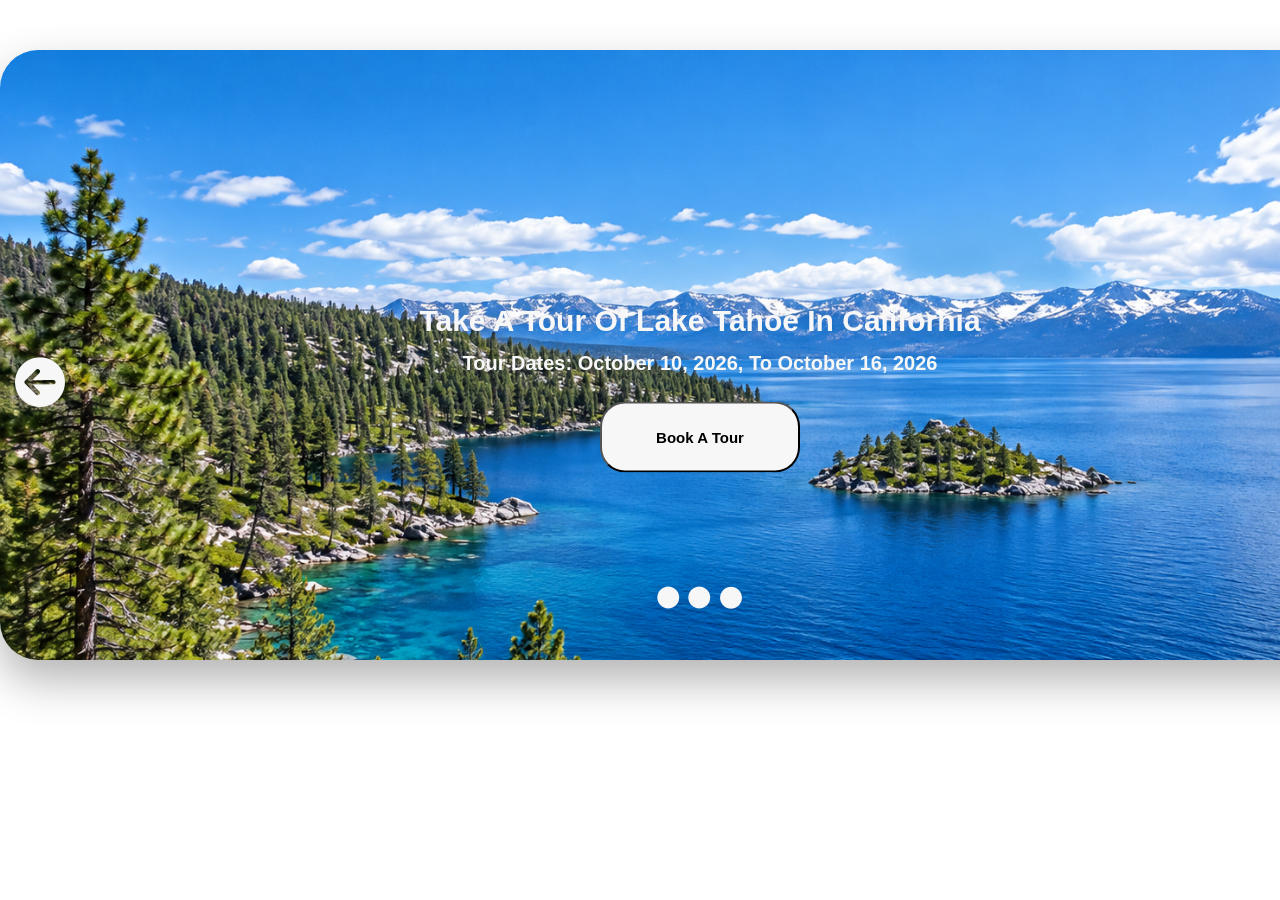
<file: asetts/all projets/lake/index.html>
<!doctype html>
<html lang="en">
  <head>
    <meta charset="UTF-8" />
    <meta name="viewport" content="width=device-width, initial-scale=1.0" />
    <link rel="stylesheet" href="style.css" />
    <link
      rel="stylesheet"
      href="https://cdnjs.cloudflare.com/ajax/libs/font-awesome/6.5.2/css/all.min.css"
    />
    <title>Taho lake post</title>
  </head>
  <body>
    <div class="post-card">
      <img src="assets/img/lake.png" alt="taho lake" />
      <div class="dots">
        <i class="fa-solid fa-ellipsis"></i>
      </div>
      <div class="right-arrow">
        <i class="fa-solid fa-circle-arrow-left"></i>
      </div>
      <div class="left-arrow">
        <i class="fa-solid fa-circle-arrow-right"></i>
      </div>

      <h1>Take A Tour Of Lake Tahoe In California</h1>
      <p>Tour Dates: October 10, 2026, To October 16, 2026</p>
      <button>Book A Tour</button>
    </div>
  </body>
</html>
</file>
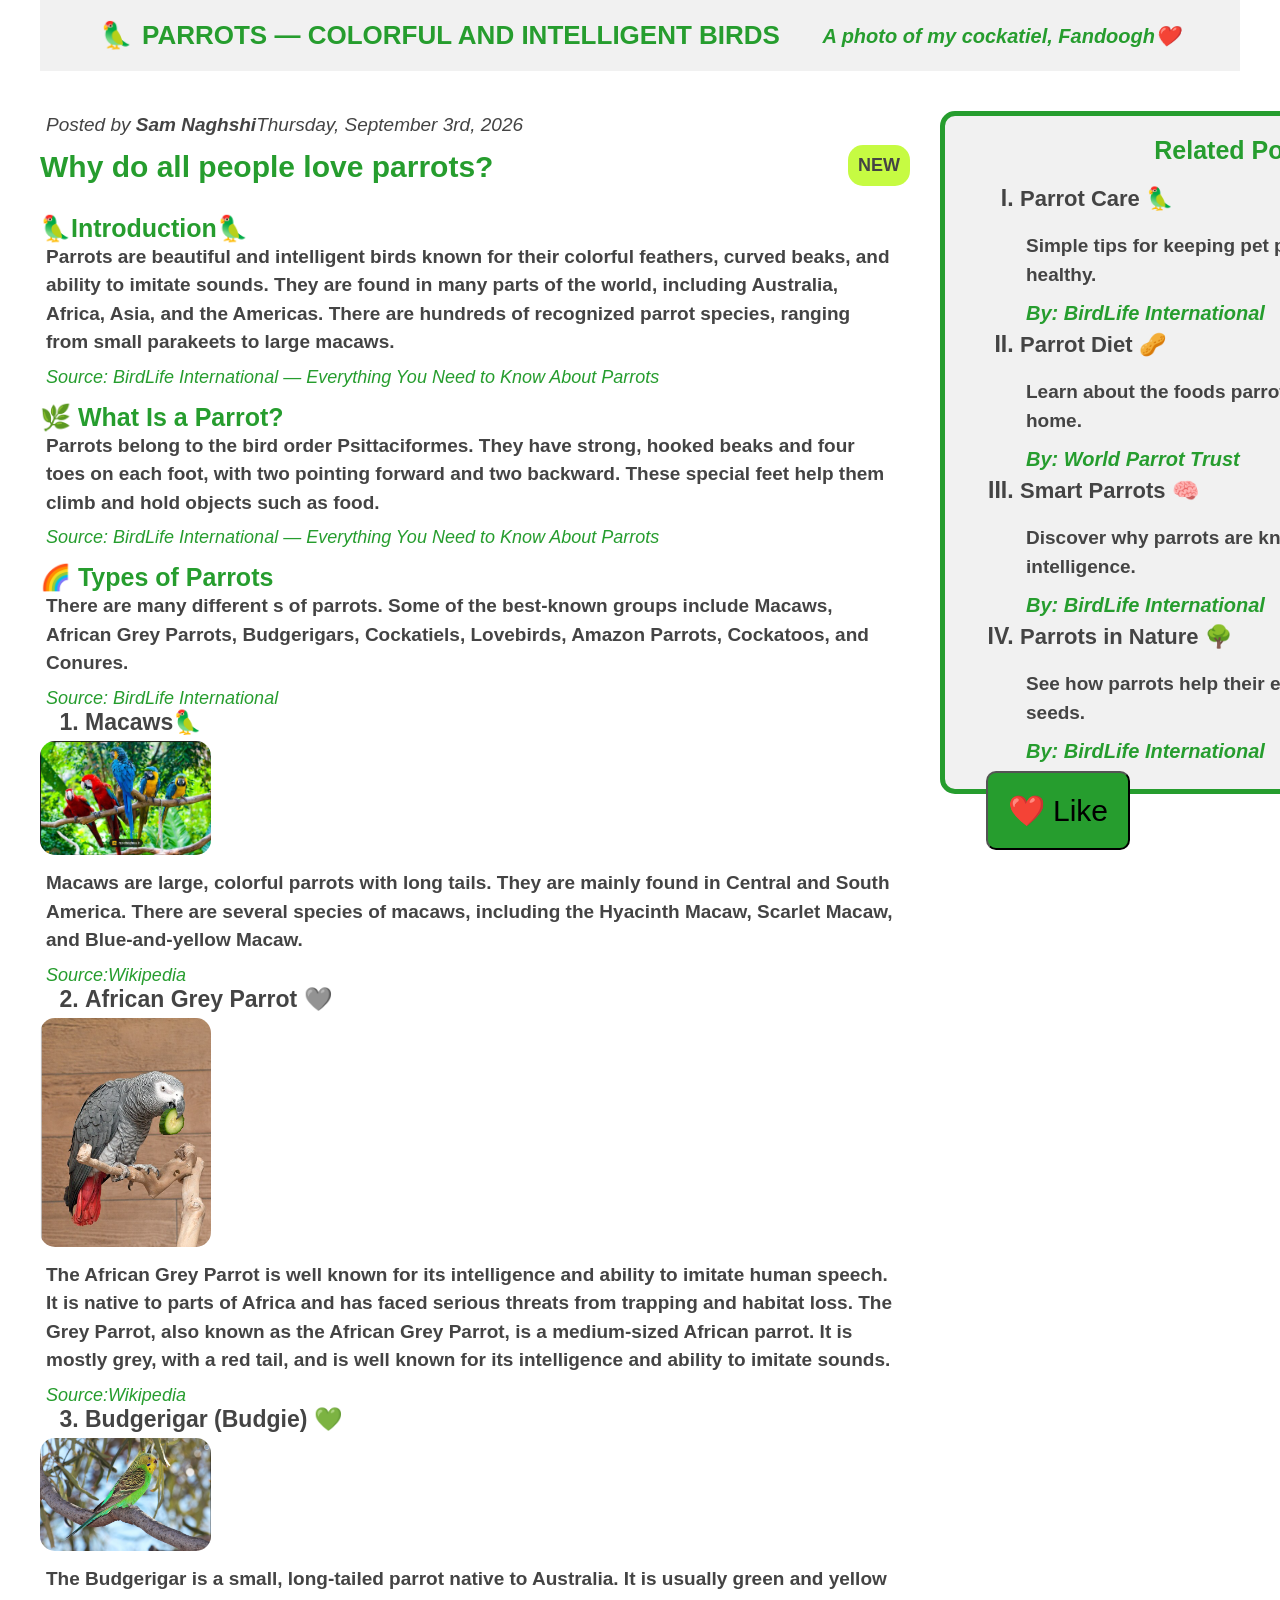
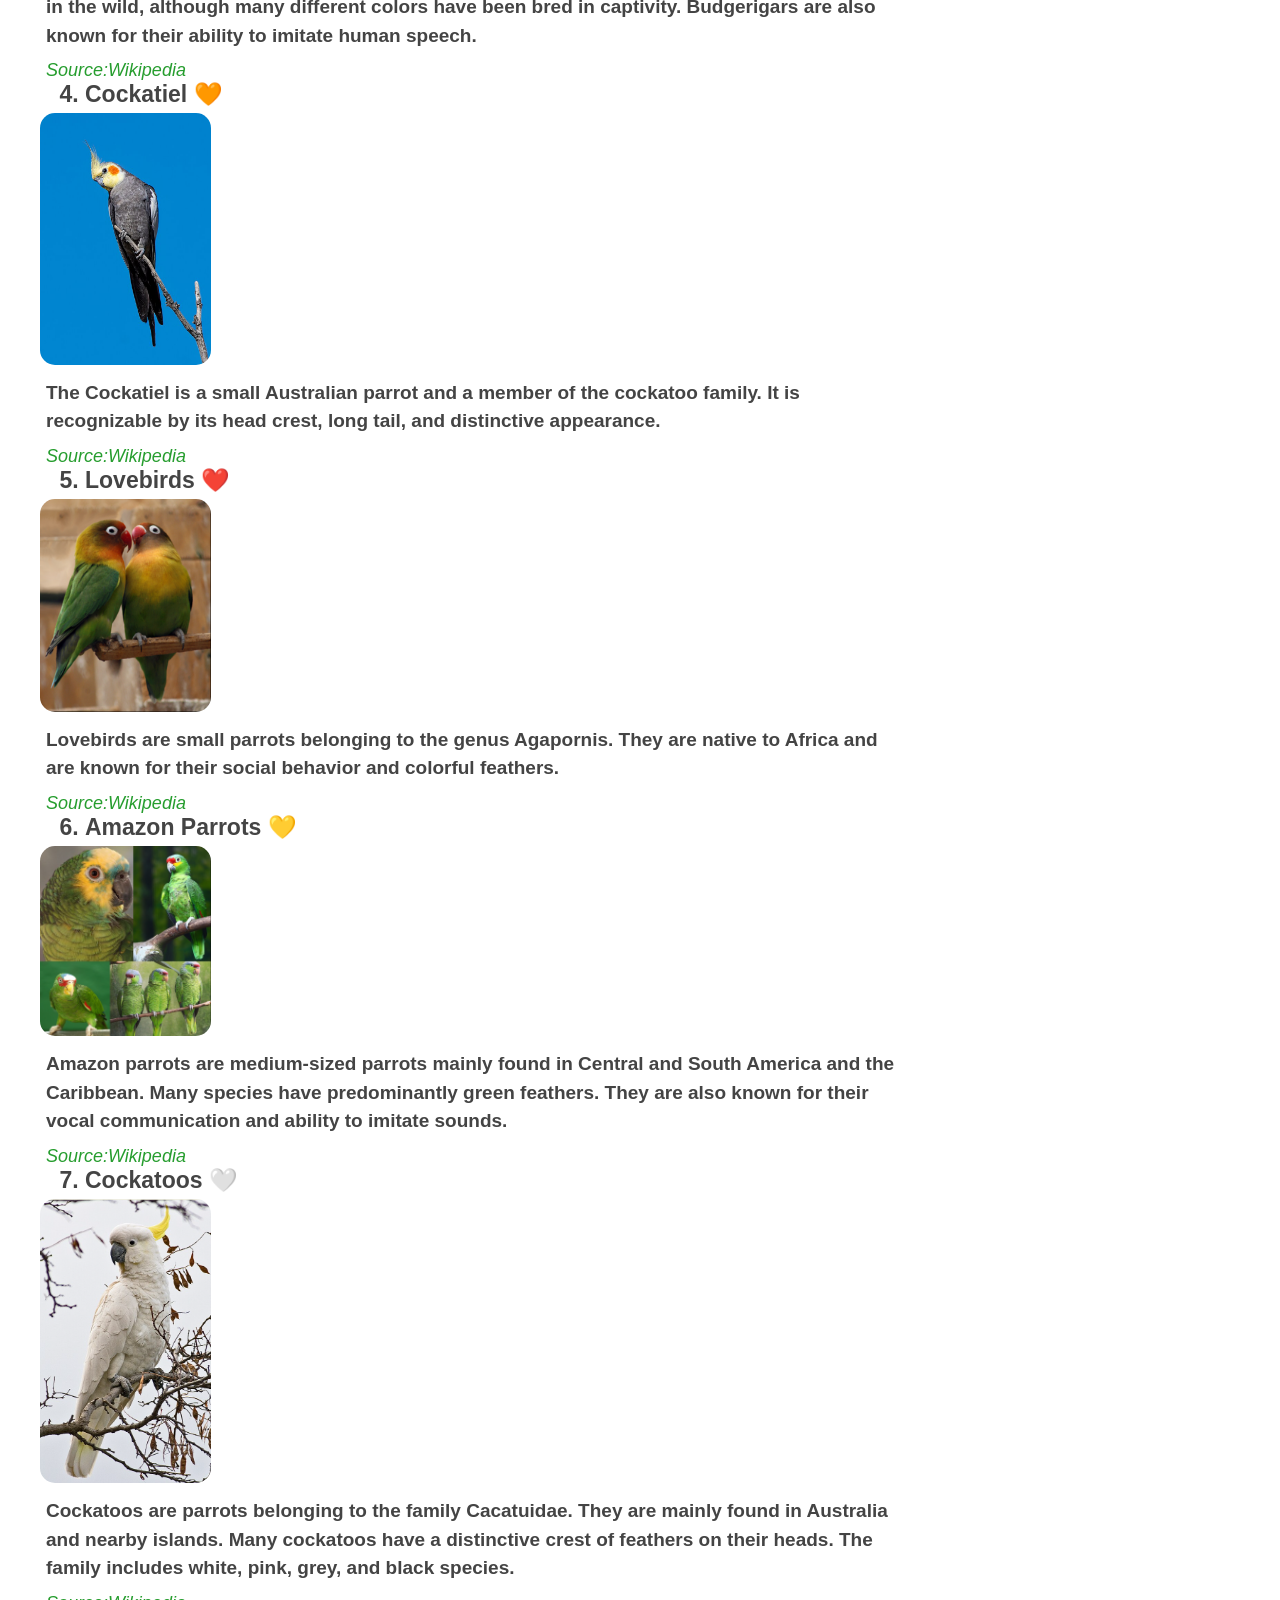
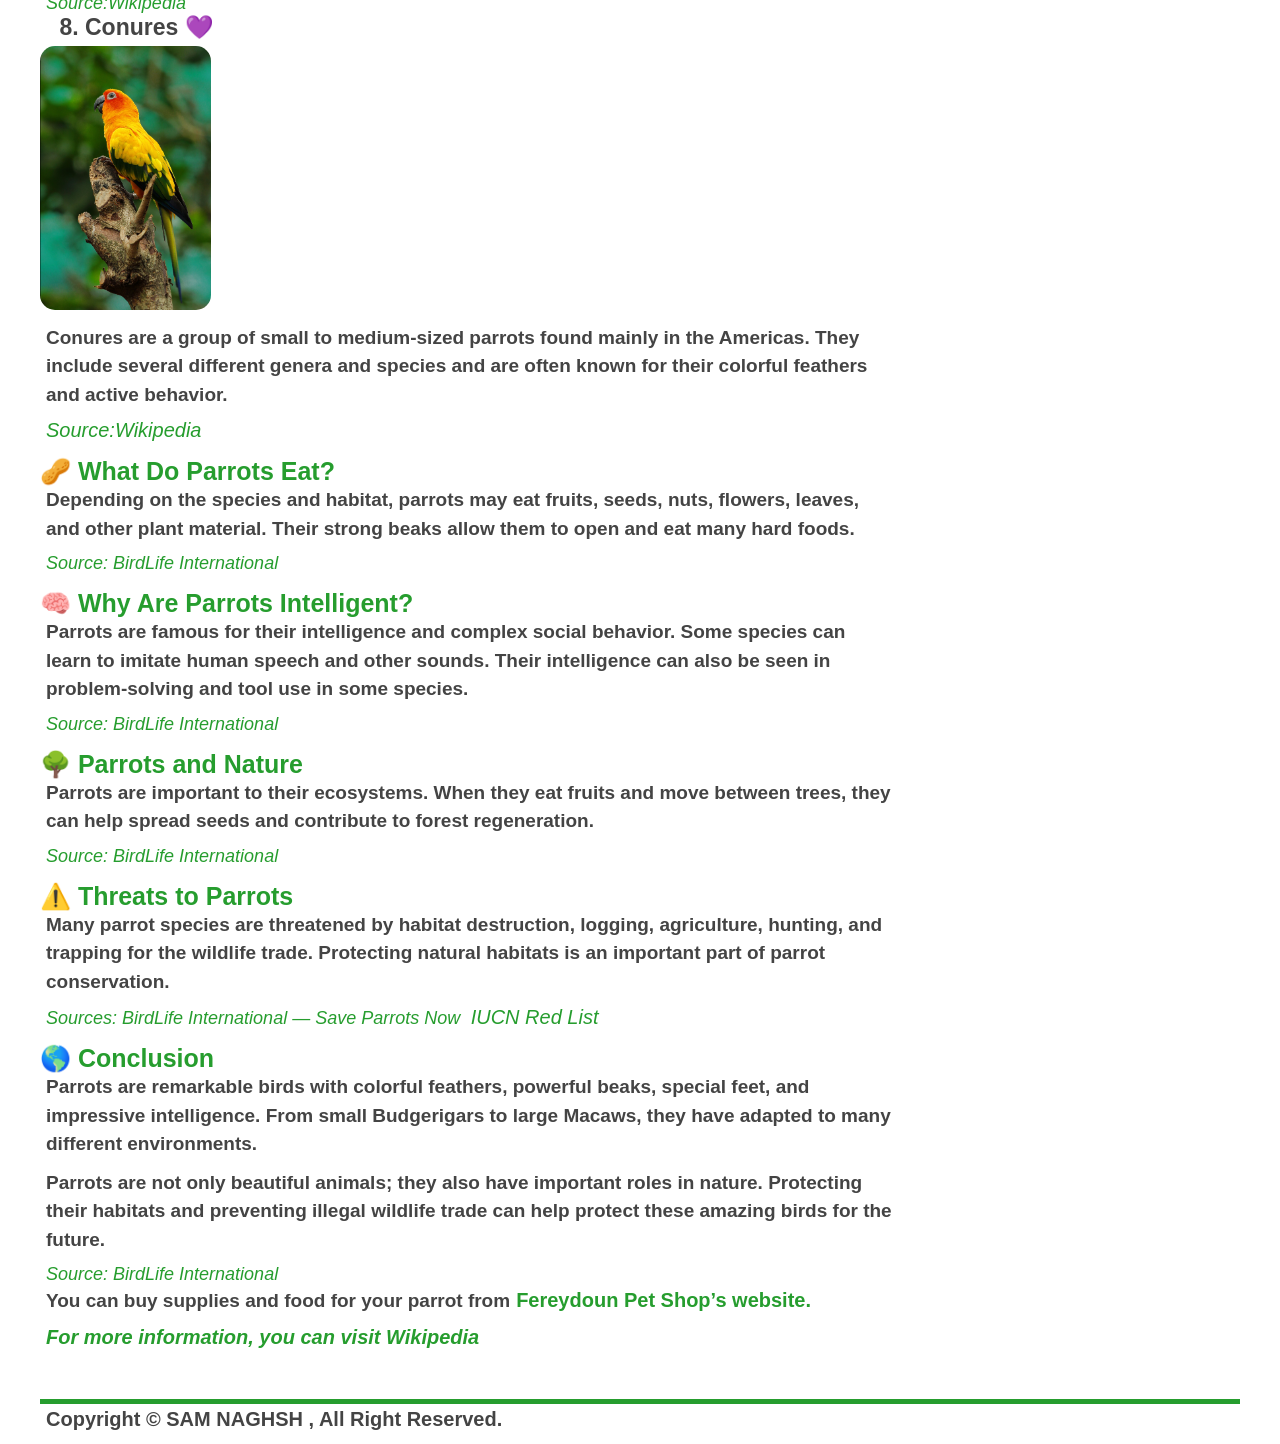
<file: asetts/all projets/parrots/index.html>
<!doctype html>
<html lang="en">
  <head>
    <meta charset="UTF-8" />
    <title>An Article about the Parrots</title>
    <link rel="stylesheet" href="style.css" />
  </head>
  <body>
    <div class="container">
      <header class="clear-fix">
        <h1>🦜PARROTS — Colorful and Intelligent Birds</h1>

        <nav class="first">
          <a href="fandogh.html" target="_blank"
            ><strong><em>A photo of my cockatiel, Fandoogh❤️</em></strong></a
          >
        </nav>
      </header>

      <!-- <div class="row"> -->
      <article>
        <p class="author">
          Posted by
          <strong><em>Sam Naghshi</em></strong
          >Thursday, September 3rd, 2026
        </p>
        <h2>Why do all people love parrots?</h2>
        <h3>🦜Introduction🦜</h3>
        <p>
          <strong>
            Parrots are beautiful and intelligent birds known for their colorful
            feathers, curved beaks, and ability to imitate sounds. They are
            found in many parts of the world, including Australia, Africa, Asia,
            and the Americas. There are hundreds of recognized parrot species,
            ranging from small parakeets to large macaws.
          </strong>
        </p>
        <a
          href="https://www.birdlife.org/news/2025/03/11/everything-you-need-to-know-about-parrots/"
          target="_blank"
          ><em
            >Source: BirdLife International — Everything You Need to Know About
            Parrots</em
          ></a
        >
        <h3>🌿 What Is a Parrot?</h3>
        <p>
          <strong
            >Parrots belong to the bird order Psittaciformes. They have strong,
            hooked beaks and four toes on each foot, with two pointing forward
            and two backward. These special feet help them climb and hold
            objects such as food.
          </strong>
        </p>
        <a
          href="https://www.birdlife.org/news/2025/03/11/everything-you-need-to-know-about-parrots/"
          target="_blank"
        >
          <em
            >Source: BirdLife International — Everything You Need to Know About
            Parrots</em
          >
        </a>
        <h3>🌈 Types of Parrots</h3>
        <p>
          <strong>
            There are many different s of parrots. Some of the best-known groups
            include Macaws, African Grey Parrots, Budgerigars, Cockatiels,
            Lovebirds, Amazon Parrots, Cockatoos, and Conures.
          </strong>
        </p>
        <a
          href="https://www.birdlife.org/news/2025/03/11/everything-you-need-to-know-about-parrots/"
          target="_blank"
          ><em>Source: BirdLife International</em></a
        >
        <ol>
          <li>Macaws🦜</li>
          <img
            src="asets/img/Screenshot 2026-09-02 203534.png"
            alt="Picture of Macaw"
          />
          <p>
            <strong>
              Macaws are large, colorful parrots with long tails. They are
              mainly found in Central and South America. There are several
              species of macaws, including the Hyacinth Macaw, Scarlet Macaw,
              and Blue-and-yellow Macaw.
            </strong>
          </p>
          <a
            href="https://en.wikipedia.org/wiki/Macaw#HeroSection"
            target="_blank"
            ><em>Source:Wikipedia</em></a
          >
          <li>African Grey Parrot 🩶</li>
          <img src="asets/img/l.png" alt="Picture of African Grey Parrot " />
          <p>
            <strong>
              The African Grey Parrot is well known for its intelligence and
              ability to imitate human speech. It is native to parts of Africa
              and has faced serious threats from trapping and habitat loss. The
              Grey Parrot, also known as the African Grey Parrot, is a
              medium-sized African parrot. It is mostly grey, with a red tail,
              and is well known for its intelligence and ability to imitate
              sounds.
            </strong>
          </p>
          <a href="https://en.wikipedia.org/wiki/Grey_parrot" target="_blank"
            ><em>Source:Wikipedia</em></a
          >
          <li>Budgerigar (Budgie) 💚</li>
          <img src="asets/img/b.png" alt="Budgerigar Picture" />
          <p>
            <strong>
              The Budgerigar is a small, long-tailed parrot native to Australia.
              It is usually green and yellow in the wild, although many
              different colors have been bred in captivity. Budgerigars are also
              known for their ability to imitate human speech.
            </strong>
          </p>
          <a
            href="https://en.wikipedia.org/wiki/Budgerigar#HeroSection"
            target="_blank"
            ><em>Source:Wikipedia</em></a
          >
          <li>Cockatiel 🧡</li>
          <img src="asets/img/c.png" alt="Cockatiel Picture" />
          <p>
            <strong>
              The Cockatiel is a small Australian parrot and a member of the
              cockatoo family. It is recognizable by its head crest, long tail,
              and distinctive appearance.
            </strong>
          </p>
          <a href="https://en.wikipedia.org/wiki/Cockatiel" target="_blank"
            ><em>Source:Wikipedia</em></a
          >
          <li>Lovebirds ❤️</li>
          <img src="asets/img/love.png" alt="Lovebirds Picture" />
          <p>
            <strong>
              Lovebirds are small parrots belonging to the genus Agapornis. They
              are native to Africa and are known for their social behavior and
              colorful feathers.
            </strong>
          </p>
          <a href="https://en.wikipedia.org/wiki/Lovebird" target="_blank"
            ><em>Source:Wikipedia</em></a
          >
          <li>Amazon Parrots 💛</li>
          <img src="asets/img/amozon.png" alt="Amazon Parrots Picture" />
          <p>
            <strong>
              Amazon parrots are medium-sized parrots mainly found in Central
              and South America and the Caribbean. Many species have
              predominantly green feathers. They are also known for their vocal
              communication and ability to imitate sounds.
            </strong>
          </p>
          <a href="https://en.wikipedia.org/wiki/Amazon_parrot" target="_blank"
            ><em>Source:Wikipedia</em></a
          >
          <li>Cockatoos 🤍</li>
          <img src="asets/img/cockatoo.png" alt="Cockatoo Picture" />
          <p>
            <strong>
              Cockatoos are parrots belonging to the family Cacatuidae. They are
              mainly found in Australia and nearby islands. Many cockatoos have
              a distinctive crest of feathers on their heads. The family
              includes white, pink, grey, and black species.
            </strong>
          </p>
          <a href="https://en.wikipedia.org/wiki/Cockatoo" target="_blank"
            ><em>Source:Wikipedia</em></a
          >
          <li>Conures 💜</li>
          <img src="asets/img/conure.png" alt="Sun Conure Picture" />
          <p>
            <strong>
              Conures are a group of small to medium-sized parrots found mainly
              in the Americas. They include several different genera and species
              and are often known for their colorful feathers and active
              behavior.
            </strong>
          </p>
          <a href="https://en.wikipedia.org/wiki/Conure" target="_blank"
            ><em>Source:Wikipedia</em></a
          >
        </ol>
        <h3>🥜 What Do Parrots Eat?</h3>
        <p>
          <strong>
            Depending on the species and habitat, parrots may eat fruits, seeds,
            nuts, flowers, leaves, and other plant material. Their strong beaks
            allow them to open and eat many hard foods.
          </strong>
        </p>
        <a
          href="https://www.birdlife.org/news/2025/03/11/everything-you-need-to-know-about-parrots/"
          target="_blank"
          ><em>Source: BirdLife International</em></a
        >

        <h3>🧠 Why Are Parrots Intelligent?</h3>
        <p>
          <strong>
            Parrots are famous for their intelligence and complex social
            behavior. Some species can learn to imitate human speech and other
            sounds. Their intelligence can also be seen in problem-solving and
            tool use in some species.
          </strong>
        </p>
        <a
          href="https://www.birdlife.org/news/2025/03/11/everything-you-need-to-know-about-parrots/"
          target="_blank"
          ><em>Source: BirdLife International</em></a
        >
        <h3>🌳 Parrots and Nature</h3>
        <p>
          <strong>
            Parrots are important to their ecosystems. When they eat fruits and
            move between trees, they can help spread seeds and contribute to
            forest regeneration.
          </strong>
        </p>
        <a
          href="https://www.birdlife.org/news/2025/03/11/everything-you-need-to-know-about-parrots/"
          target="_blank"
          ><em>Source: BirdLife International</em></a
        >
        <h3>⚠️ Threats to Parrots</h3>
        <p>
          <strong>
            Many parrot species are threatened by habitat destruction, logging,
            agriculture, hunting, and trapping for the wildlife trade.
            Protecting natural habitats is an important part of parrot
            conservation.
          </strong>
        </p>
        <nav>
          <a
            href="https://www.birdlife.org/campaigns-appeals/saveparrotsnow/"
            target="_blank"
            ><em>Sources: BirdLife International — Save Parrots Now</em></a
          >
          <a href="https://www.iucnredlist.org/" target="_blank"
            ><em>IUCN Red List</em></a
          >
        </nav>
        <h3 class="Conclusion">🌎 Conclusion</h3>
        <p>
          <strong>
            Parrots are remarkable birds with colorful feathers, powerful beaks,
            special feet, and impressive intelligence. From small Budgerigars to
            large Macaws, they have adapted to many different environments.
          </strong>
        </p>
        <p>
          <strong>
            Parrots are not only beautiful animals; they also have important
            roles in nature. Protecting their habitats and preventing illegal
            wildlife trade can help protect these amazing birds for the future.
          </strong>
        </p>
        <a
          href="https://www.birdlife.org/news/2025/03/11/everything-you-need-to-know-about-parrots/"
          target="_blank"
          ><em>Source: BirdLife International</em></a
        >

        <p class="shop">
          <strong>
            You can buy supplies and food for your parrot from<a
              href="https://totitamer.ir/"
              target="_blank"
              >Fereydoun Pet Shop’s website.</a
            >
          </strong>
        </p>
        <a
          class="more-info"
          href="https://en.wikipedia.org/wiki/Parrot"
          target="_blank"
          ><strong
            ><em>For more information, you can visit Wikipedia</em></strong
          ></a
        >
      </article>
      <aside class="Related-post">
        <h4>Related Post</h4>
        <ul>
          <li>
            <h5>Parrot Care 🦜</h5>
            <p class="h5-p">
              Simple tips for keeping pet parrots happy and healthy.
            </p>
            <a href="https://parrots.org/learn/care-guides/" target="_blank"
              ><em>By: BirdLife International</em></a
            >
          </li>
          <li>
            <h5>Parrot Diet 🥜</h5>
            <p class="h5-p">
              Learn about the foods parrots eat in the wild and at home.
            </p>
            <a href="https://parrots.org/learn/care-guides/" target="_blank"
              ><em>By: World Parrot Trust</em></a
            >
          </li>
          <li>
            <h5>Smart Parrots 🧠</h5>
            <p class="h5-p">
              Discover why parrots are known for their intelligence.
            </p>
            <a
              href="https://www.birdlife.org/news/2025/03/11/everything-you-need-to-know-about-parrots/"
              target="_blank"
              ><em>By: BirdLife International</em></a
            >
          </li>
          <li>
            <h5>Parrots in Nature 🌳</h5>
            <p class="h5-p">
              See how parrots help their ecosystems and spread seeds.
            </p>
            <a
              href="https://www.birdlife.org/news/2025/03/11/everything-you-need-to-know-about-parrots/"
              target="_blank"
              ><em>By: BirdLife International</em></a
            >
          </li>
        </ul>
      </aside>
      <!-- </div> -->

      <button>❤️ Like</button>
      <footer>
        <p class="Copyright">
          Copyright &copy; SAM NAGHSH , All Right Reserved.
        </p>
      </footer>
    </div>
  </body>
</html>
</file>
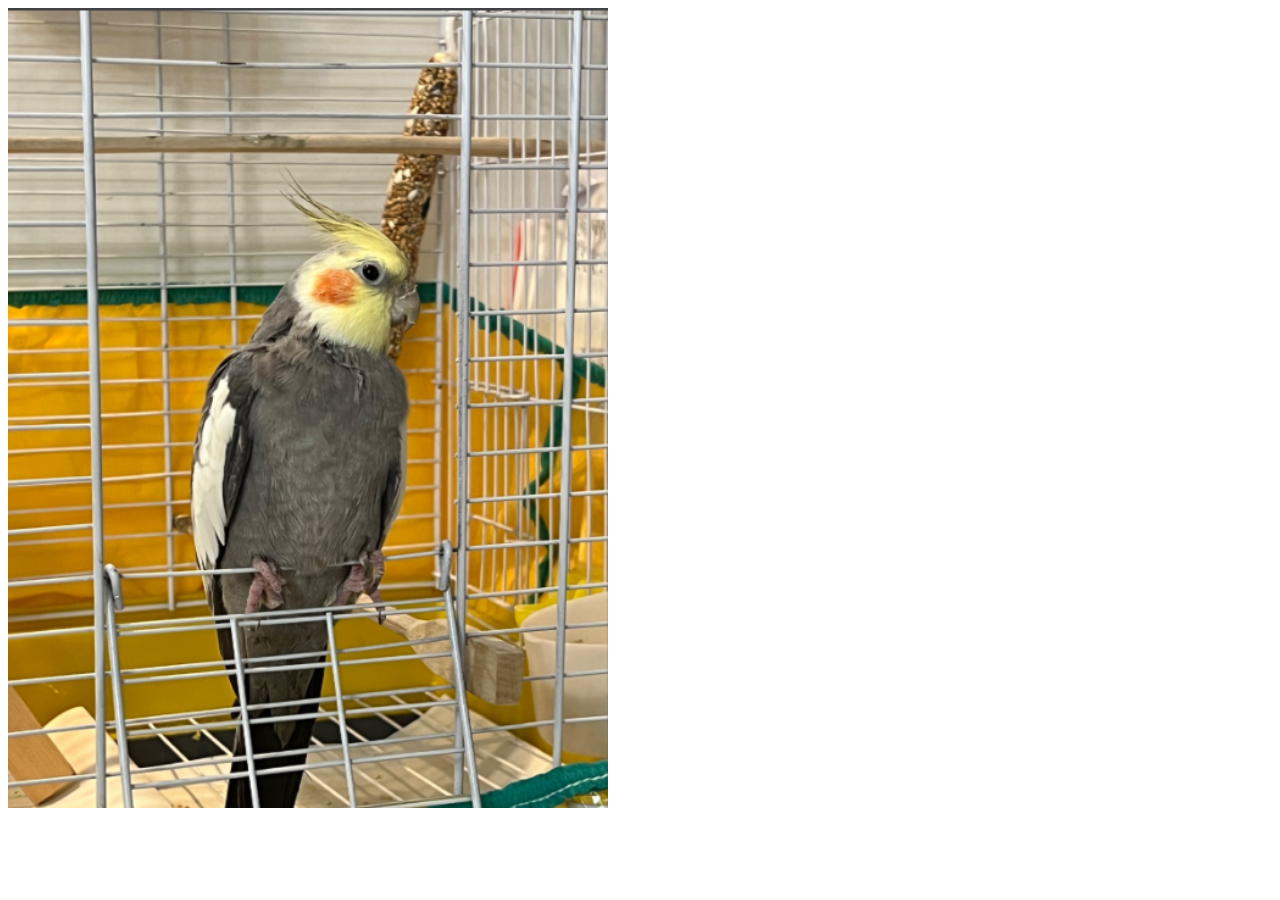
<file: asetts/all projets/parrots/fandogh.html>
<!doctype html>
<html lang="en">
  <head>
    <meta charset="UTF-8" />
    <title>fandoghe</title>
  </head>
  <body>
    <img
      src="asets/img/fandogh.png"
      alt="This is my Cockatiel"
      width="600"
      height="800"
    />
  </body>
</html>
</file>
<file: asetts/all projets/lake/style.css>
* {
  margin: 0;
  padding: 0;
}

.post-card {
  position: relative;

  margin: 50px auto;
  width: 1400px;
  height: 610px;
  border-radius: 38px;
  box-shadow: 0 20px 45px rgba(0, 0, 0, 0.3);
  overflow: hidden;
}
img {
  width: 100%;
}
.dots {
  position: absolute;
  bottom: 1px;
  left: 50%;
  transform: translatex(-50%);
  color: #f7f7f7;
  font-size: 100px;
  cursor: pointer;
  z-index: 10;
}
.right-arrow {
  position: absolute;
  top: 50%;
  left: 15px;
  /* transform: translatey(-50%); */
  color: #f7f7f7;
  font-size: 50px;
  cursor: pointer;
  z-index: 10;
}
.left-arrow {
  position: absolute;
  top: 50%;
  right: 15px;
  /* transform: translatey(-50%); */
  color: #f7f7f7;
  font-size: 50px;
  cursor: pointer;
  z-index: 10;
}
h1 {
  position: absolute;
  font-family: sans-serif;
  transform: translate(-50%, -50%);
  bottom: 50%;
  left: 50%;
  color: #f7f7f7;
  z-index: 10;
  font-size: 30px;
}

p {
  position: absolute;
  font-family: sans-serif;
  transform: translate(-50%, -50%);
  bottom: 45%;
  left: 50%;
  font-weight: bold;
  color: #f7f7f7;
  z-index: 10;
  font-size: 20px;
}
button {
  position: absolute;
  font-family: sans-serif;
  font-weight: bold;
  font-size: 15px;
  width: 200px;
  padding: 25px 20px;
  transform: translate(-50%, -50%);
  bottom: 25%;
  left: 50%;
  border-radius: 25px;
  background-color: #f7f7f7;
  color: black;
  cursor: pointer;
  z-index: 10;
  transition: 0.2s;
}
button:hover {
  width: 150px;
  box-shadow: 0 8px 20px rgba(0, 0, 0, 0.2);
}
button:active {
  background-color: rgb(115, 113, 113);
}
</file>
<file: asetts/all projets/parrots/style.css>
* {
  margin: 0;
  padding: 0;
}
h1,
h2,
h3,
h4,
h5,
li,
p {
  font-family: sans-serif;
  color: #444;
}
h1,
h2,
h3,
h4 {
  color: #269d2e;
}
.container {
  width: 1200px;
  margin: 0 auto;
}
body {
  font-family: sans-serif;
  position: relative;
}
.more-info {
  font-size: 20px;
}
.author {
  font-style: italic;
  font-size: 19px;
}
.Copyright {
  font-size: 20px;
  font-weight: bold;
}
article {
  margin-bottom: 50px;
}
header {
  position: sticky;
  top: 0;
  background-color: #f1f1f1;
  padding: 20px 60px;
  margin-bottom: 40px;
}

.Related-post {
  background-color: #f1f1f1;
  border: 5px solid #269d2e;
}
.h5-p {
  font-weight: bold;
  margin-top: 20px;
}
aside {
  padding: 20px;
  width: 530px;
}
h1 {
  font-size: 26px;
  text-transform: uppercase;
}
h2 {
  font-size: 30px;
  margin-bottom: 30px;
  position: relative;
}
h3 {
  font-size: 25px;
  font-weight: bold;
  margin-top: 15px;
}
h4 {
  font-size: 25px;
  text-align: center;
  margin-bottom: 19px;
}
h5 {
  font-size: 22px;
}

li {
  font-size: 23px;
  margin-bottom: 5px;
  margin-left: 45px;
  font-weight: bold;
}

p {
  font-size: 19px;
  line-height: 1.5;
  margin-bottom: 10px;
  margin-left: 6px;
}

a {
  font-size: 18px;
  font-family: sans-serif;
  margin-left: 6px;
}
a:link {
  text-decoration: none;
  color: #269d2e;
}
a:visited {
  color: #269d2e;
}
a:hover {
  color: yellowgreen;
  text-decoration: underline dotted yellowgreen;
}
a:active {
  background-color: yellowgreen;
  color: #f1f1f1;
}
img {
  width: 20%;
  height: auto;
  margin-bottom: 10px;
  border-radius: 15px;
}
footer {
  border-top: 5px solid #269d2e;
}

a:last-child {
  font-size: 20px;
}
button {
  position: absolute;
  font-size: 30px;
  padding: 20px;
  right: 150px;
  bottom: 50px;
  cursor: pointer;
  border-radius: 10px;
  background-color: #269d2e;
  position: fixed;
}
h1::first-letter {
  margin-right: 10px;
}

h2::after {
  content: "NEW";
  background-color: rgb(198, 251, 66);
  color: #444;
  position: absolute;
  font-size: 18px;
  font-weight: bold;
  padding: 10px 10px;
  border-radius: 15px;
  top: -5px;
  right: -15px;
}
.container {
  display: grid;
  grid-template-columns: 1fr 300px;
  column-gap: 45px;
}
header {
  display: flex;
  justify-content: space-between;
  align-items: center;
  grid-column: 1/-1;
}

aside {
  /* border-radius: 15px;
  flex: 0 0 300px; */
  align-self: start;
  border-radius: 15px;
}
article {
  flex: 1;
}
h4 {
  margin-bottom: 20px;
}
.Related-post ul {
  margin-left: 10px;
}
aside li {
  list-style: upper-roman;
}

footer {
  grid-column: 1/-1;
}
</file>
